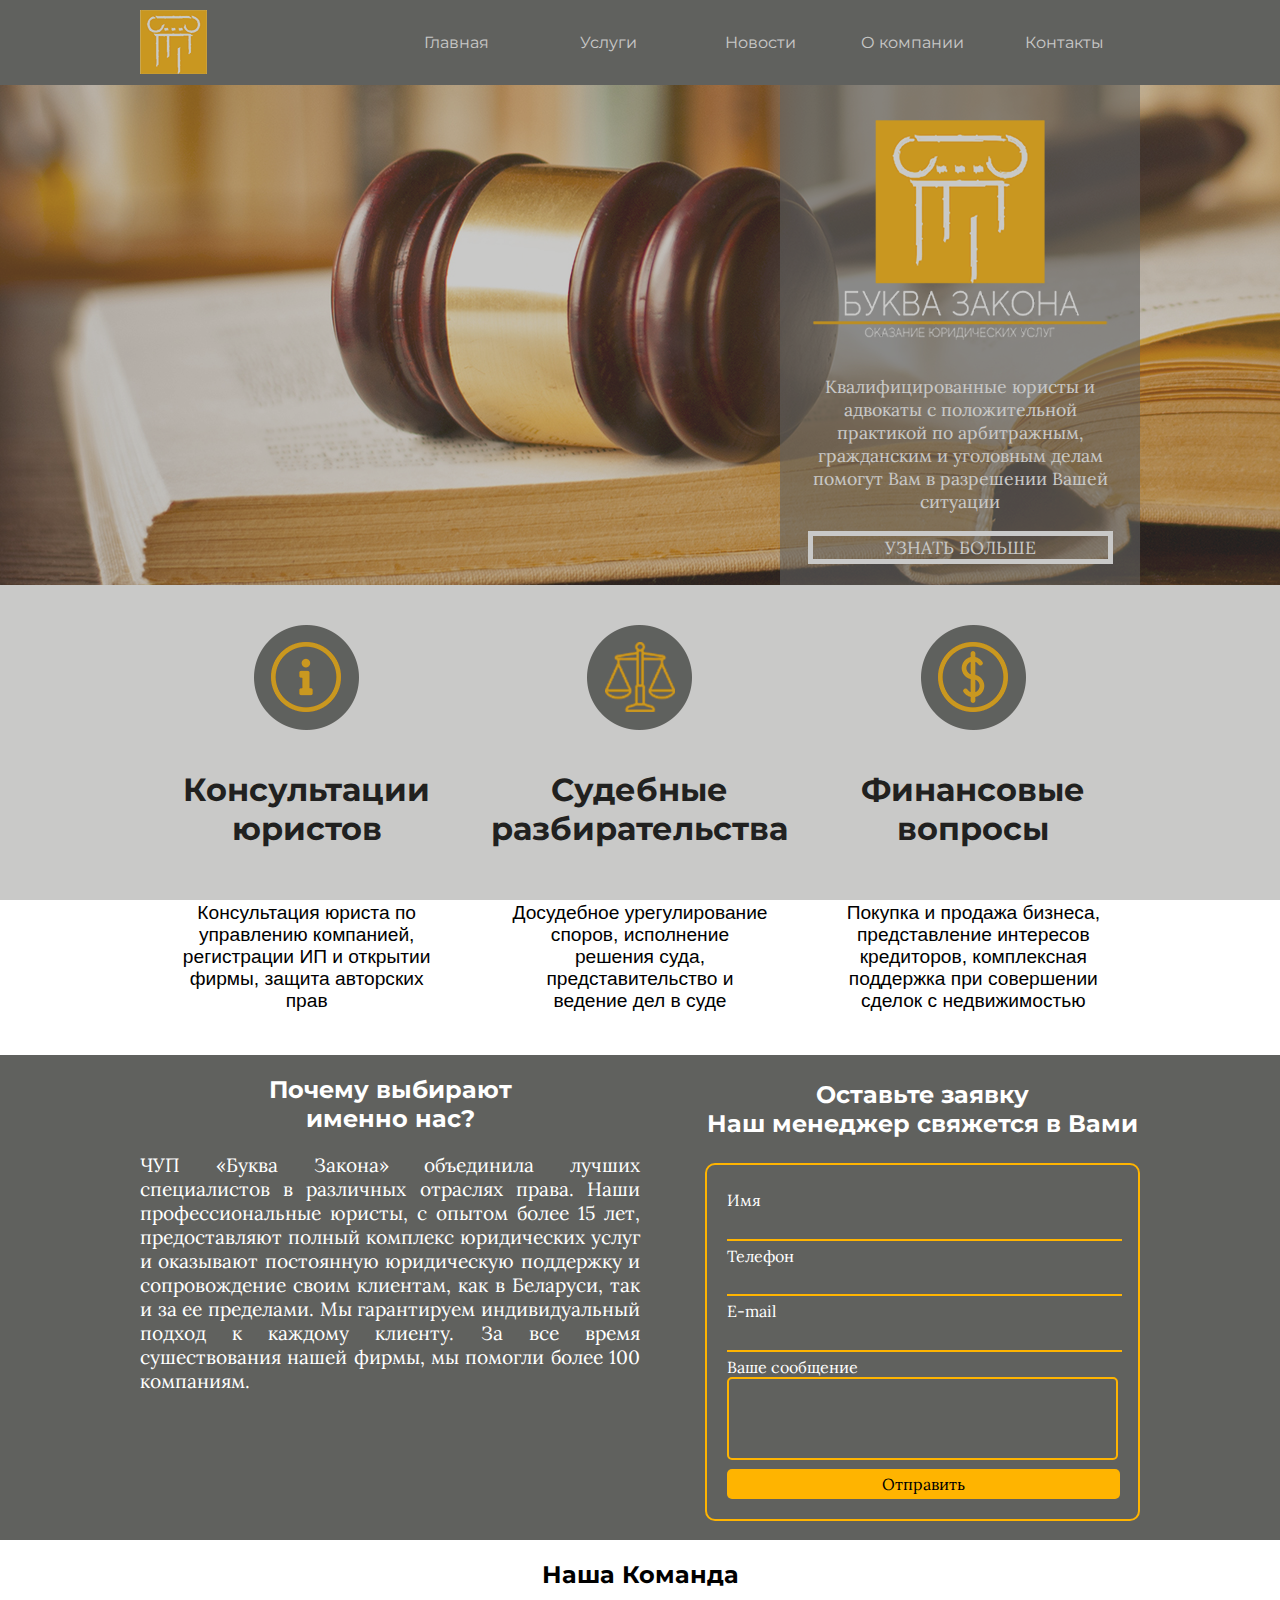
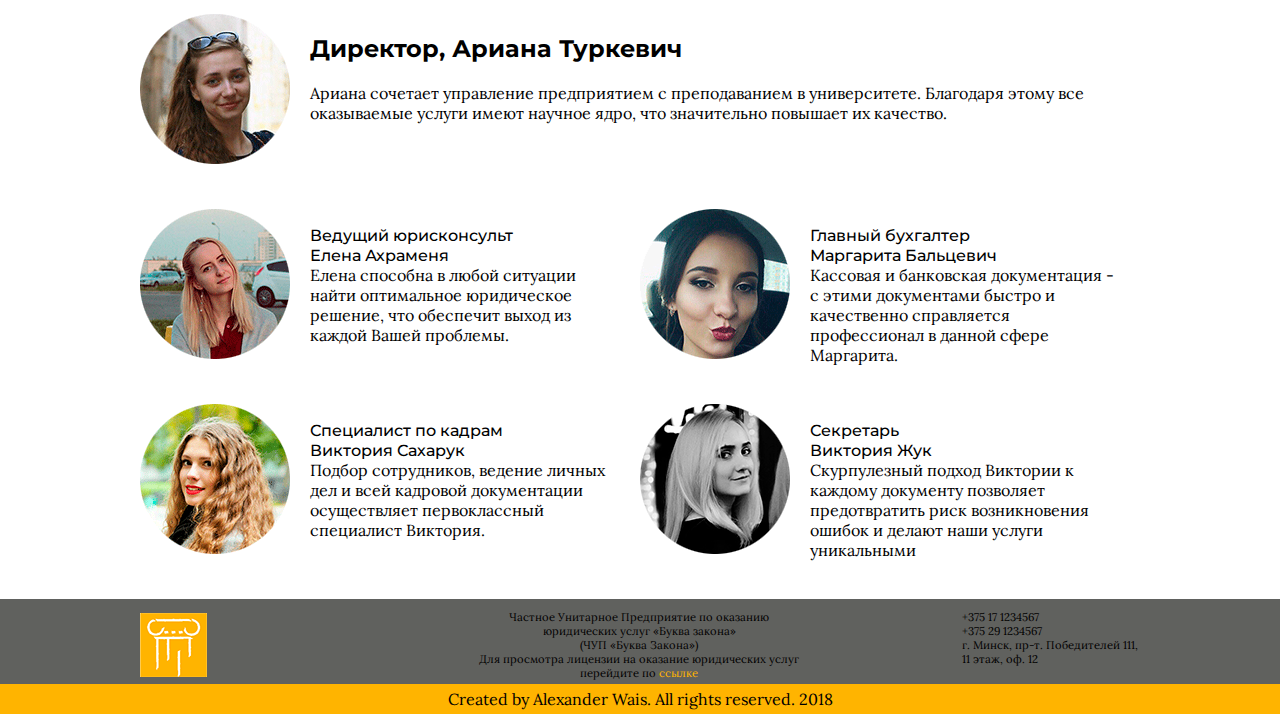
<file: Letter of the Law/index.html>
<!DOCTYPE html>
<html lang="ru">
<head>
    <meta charset="UTF-8">
    <title>Буква закона - Юридические услуги</title>
    <link rel="stylesheet" href="css/style.css">
    <link rel="stylesheet" href="css/loader.css">
    <link href="https://fonts.googleapis.com/css?family=Lora" rel="stylesheet">
    <link href="https://fonts.googleapis.com/css?family=Montserrat:400,500" rel="stylesheet">
     <link rel="shortcut icon" href="img/favicon.ico" type="image/x-icon">
     <script src="https://ajax.googleapis.com/ajax/libs/jquery/3.3.1/jquery.min.js"></script>
     <script src="js/loader.js"></script>
</head>
<body>
   <div class="loaderArea">
   <div class="loader"></div>
</div>
    <div class="header">
        <div class="identation_LR"></div>
        <div class="head">
           <img src="img/Logo_Little.png" alt="Logo">
            <nav>
                <ul>
                    <li><a href="#"><span>Главная</span></a></li>
                    <li><a href="#"><span>Услуги</span></a></li>
                    <li><a href="#"><span>Новости</span></a></li>
                    <li><a href="#"><span>О компании</span></a></li>
                    <li><a href="#"><span>Контакты</span></a></li>
                </ul>
            </nav>
        </div>
        <div class="indenation_LR"></div>
    </div>
    <div class="main_pic">
       <div class="main_content">
        <div class="main_col">
            <img src="img/Logo(white).png" alt="Logo">
            <p>Квалифицированные юристы и адвокаты с положительной практикой по арбитражным, гражданским и уголовным делам помогут Вам в разрешении Вашей ситуации</p>
            <p class="button_more">УЗНАТЬ БОЛЬШЕ</p>
        </div>
        </div>
    </div>
    <div class="main_blocks">
        <div class="main_block">
            <img src="img/Info.png" alt="consultation">
            <h2>Консультации юристов</h2>
            <p>Консультация юриста по управлению компанией, регистрации ИП и открытии фирмы, защита авторских прав</p>
        </div>
        <div class="main_block main_block_text">
            <img src="img/Libra.png" alt="cort">
            <h2>Судебные разбирательства</h2>
            <p>Досудебное урегулирование споров, исполнение решения суда, представительство и ведение дел в суде</p>
        </div>
        <div class="main_block">
            <img src="img/Money.png" alt="money">
            <h2>Финансовые вопросы</h2>
            <p>Покупка и продажа бизнеса, представление интересов кредиторов, комплексная поддержка при совершении сделок с недвижимостью</p>
        </div>
    </div>
    <div class="about_us">
       <div class="identation_LR"></div>
           <div class="form_and_about">
                <div class="about_us_block">
                    <h2>Почему выбирают<br>именно нас?</h2>
                    <p>ЧУП «Буква Закона» объединила лучших специалистов в различных отраслях права. Наши профессиональные юристы, с опытом более 15 лет, предоставляют полный комплекс юридических услуг и оказывают постоянную юридическую поддержку и сопровождение своим клиентам, как в Беларуси, так и за ее пределами. Мы гарантируем индивидуальный подход к каждому клиенту. За все время сушествования нашей фирмы, мы помогли более 100 компаниям. </p>
                </div>
                <div class="form">
                   <h2>Оставьте заявку<br>Наш менеджер свяжется в Вами</h2>
                   <form>
                      <div class="input_form">
                       <label>Имя</label>
                       <input type="text" name="name">
                       </div>
                       <div class="input_form">
                           <label>Телефон</label>
                           <input type="text" name="phone">
                       </div>
                       <div class="input_form">
                           <label>E-mail</label>
                           <input type="text" name="E-mail">
                       </div>
                       <div class="input_form">
                           <label>Ваше сообщение</label>
                           <textarea rows='5' name="massage"></textarea>
                             <div class="submit_card_form">Отправить</div>  
                       </div>
                   </form>
                </div>
            </div>
        <div class="identation_LR"></div>
    </div>
    <div class="our_team_label"><h2>Наша Команда</h2></div>
    <div class="our_team">
            <div class="person">
                <div class="image_person1"><img src="img/Director.png" alt="Director"></div>
                <div class="text_team1">
                <h2>Директор, Ариана Туркевич</h2>
                <p>Ариана сочетает управление предприятием с преподаванием в университете. Благодаря этому все оказываемые услуги имеют научное ядро, что значительно повышает их качество.</p>
                </div>
            </div>
          <div class="person">
               <div class="image_person">
                <img src="img/Urisconsult.png" alt="Urisconsult">
                </div>
                <div class="text_team">
                <p><span>Ведущий юрисконсульт<br>
                Елена Ахраменя</span><br>
                Елена способна в любой ситуации найти оптимальное юридическое решение, что обеспечит выход из каждой Вашей проблемы.</p>
                </div>
            </div>
            <div class="person">
               <div class="image_person">
                <img src="img/Buhgalter.png" alt="Buhgalter">
                </div>
                <div class="text_team">
                <p><span>Главный бухгалтер<br>
                Маргарита Бальцевич</span><br>
                Кассовая и банковская документация - с этими документами быстро и качественно справляется профессионал в данной сфере Маргарита.</p>
                </div>
            </div>
            <div class="person">
               <div class="image_person">
                <img src="img/Kadry.png" alt="Kadry">
                </div>
                <div class="text_team">
                <p><span>Специалист по кадрам<br>
                Виктория Сахарук</span><br>
                Подбор сотрудников, ведение личных дел и всей кадровой документации осуществляет первоклассный специалист Виктория.</p>
                </div>
            </div>
            <div class="person">
               <div class="image_person">
                <img src="img/Secretar.png" alt="Sekretar">
                </div>
                <div class="text_team">
                <p><span>Секретарь<br>
                Виктория Жук</span><br>
                Скурпулезный подход Виктории к каждому документу позволяет предотвратить риск возникновения ошибок и делают наши услуги уникальными</p>
                </div> 
            </div>
    </div>
       <footer>
        <div class="identation_LR"></div>
        <div class="footer">
            <div class="logo_footer">
                <img src="img/Logo_Little.png" alt="logo">
            </div>
            <div class="footer_text">
                <p class="about_footer">Частное Унитарное Предприятие по оказанию<br>
                юридических услуг &#171Буква закона&#187<br>
                (ЧУП &#171Буква Закона&#187)<br>
                <span>Для просмотра лицензии на оказание юридических услуг<br>
                перейдите по <a href="#">ссылке</a></span></p>
            </div>
            <div class="contacts_footer"><p>+375 17 1234567<br>
            +375 29 1234567<br>
            г. Минск, пр-т. Победителей 111,<br>
            11 этаж, оф. 12</p></div>
        </div>
        <div class="identation_LR"></div>
        </footer>
            <p class="copy_right">Сreated by Alexander Wais. All rights reserved. 2018</p>
</body>
</html>
</file>
<file: Letter of the Law/css/style.css>
body {
    margin: 0;
    padding: 0;
}
body p {
    font-family: 'Lora', serif; 
}
body h2 {
    font-family: 'Montserrat', sans-serif;
}
.header {
    width: 100%;
    background-color: #60615e;
    height: 85px;
}
.identation_LR {
    width: auto;
    background-color: #60615e;
}
.head {
    width: 1000px;
    margin: 0 auto;
}
.head nav {
    width: 760px;
    margin: 0 auto;
    float: right;
}
.head img {
   margin: 10px 0 0 0px;
}
.head nav ul {
    list-style-type: none;
    margin: 0;
    padding: 0px;
    width: 760px;
    height: 85px;
    display: flex;
    font-size: 1em;
    font-family: 'Montserrat', sans-serif;
}
.head nav ul>li {
    flex: 1 1 20%;
    transition: 0.3s ease-out;
}
.head nav ul li:hover {
    background-color: #ffe096;
}
.head nav ul>li>a {
    height: 85px;
    display: flex;
    align-items: center;
    margin: auto;
    color: white;
    text-decoration: none;
}
.head nav ul>li>a:hover {
    color: #60615e;
}
nav span {
    display: flex;
    flex: 1 1 100%;
    justify-content: space-around;  
}
.main_pic {
    height: 500px;
    width: auto;
    background-image: url(../img/main_pic.jpg);
}
.main_content {
    width: 1000px;
    height: 500px;
    margin: 0 auto;
}
.main_col {
    width: 360px;
    height: 500px;
    background: rgba(96, 97,97, 0.6);
    float: right;
    margin-right: 0px;
}
.main_col img {
    margin: 35px auto;
    display: block;
}
.main_col p {
    padding: 0 25px;
    display: block;
    text-align: center;
    color: white;
    font-size: 1.1em;
}
.button_more {
    display: block;
    width: 245px;
    padding: 5px;
    margin: 0 auto;
    color: white;
    border: 5px solid white;
    transition: 0.3s ease-out;
}
.button_more:hover {
    border-color: #ffb400;
    background-color: #ffb400;
    border-radius: 10px;
}
.main_blocks {
    display: flex;
    justify-content: space-around;
    width: 1000px;
    height: 470px;
    margin: 0 auto;
}
.main_block {
    width: 33%;
}
.main_block img {
    display: block;
    margin: 40px auto;
}
.main_block h2 {
    display: flex;
    justify-content: center;
    margin: 0 auto;
    font-size: 2em;
    text-align: center;
}
.main_block p {
    display: flex;
    justify-content: center;
    padding: 35px 35px 0 35px;
    font-family: 'Roboto', sans-serif;
    font-size: 1.2em;
    text-align: center;
}
.main_block_text img{
    display: block;
    margin: 40px auto;
}
.main_block_text h2 {
   text-align: center;
}
.main_block_text p {
    text-align:center;
}
.about_us {
    width: 100%;
    background-color: #60615e;
    height: 485px;;
}
.form_and_about h2 {
    color: white;
}
.form_and_about {
    display: flex;
    justify-content: space-around;
    width: 1000px;
    height: 485px;
    margin: 0 auto;
}
.form_and_about>div {
    width: 50%;
}
.about_us_block h2{
    display: block;
    text-align: center;
}
.about_us_block p {
    display: block;
    margin: 0 auto;
    text-align: justify;
    color: white;
    font-size: 1.2em;
}
.form h2 {
    text-align:center;
    margin:25px 0 25px 65px;
    
}
form {
    border: 2px solid #ffb400;
    border-radius: 10px;
    padding: 20px;
    margin:0 0 0 65px;
}
.input_form label {
    display: block;
    padding: 5px 5px 0 0;
    font-family: 'Lora', serif;
    color: white;
}
.input_form input {
    height: 2em;
}
.input_form input,
.input_form textarea {
    width: 100%;
    border-color: #ffb400;
    border-width: 0 0 2px;
    background-color: #60615e;
}
.input_form textarea {
    width: 98%;
    border: 2px solid #ffb400;
    border-radius: 5px;
    resize: none;
}
.submit_card_form {
    text-align: center;
    cursor: pointer;
    width: 98%;
    background: #ffb400;
    border-radius: 5px;
    padding: 5px;
    margin: 5px 0 0 0;
    font-family: 'Lora', serif;

}
.our_team_label {
    display: block;
    width: 1000px;
    margin: 0 auto;
    text-align: center;
}
.our_team {
    width: 1000px;
    height: 590px;
    margin: 0 auto;
    display: flex;
    flex-wrap: wrap;
}
.our_team span {
    font-family: 'Montserrat', sans-serif;
    font-weight: 500;
}
.person:nth-child(1) {
    width: 100%;
}
.person:nth-child(1) {
    margin-top: 5px;
}
.person {
    display: flex;
    width: 50%;
    margin-bottom: 20px;
}
.image_person,
.image_person1 {
    display: inline-block;
}
.text_team {
    padding-right: 20px;
}
.text_team,
.text_team1 {
    display: inline-block;
    width: auto;
    margin-left: 20px; 
    height: 150px;
}
footer {
    width: 100%;
    height: 85px;
    background-color: #60615e;
}
.footer {
    width: 1000px;
    height: 85px;
    margin: 0 auto;
    background-color: #60615e;
}
.footer_text {
    font-size: 0.7em;
    display: inline-block;
    width: 33%;
    text-align: center;
}
.footer_text a {
    text-decoration: none;
    color: #ffb400;
}
.footer_text p {
    vertical-align: middle;
}
.contacts_footer {
    font-size: 0.7em;
    display: inline-block;
    width: 33%;
    text-align: left;
}
.contacts_footer p {
    display: block;
    float: right;
    vertical-align: middle;

}
.logo_footer {
    display: inline-block;
    width: 33%;
    padding-top: 10px;
}
.copy_right {
    text-align: center;
    margin: 0;
    background-color: #ffb400;
    padding: 5px;
}
</file>
<file: Letter of the Law/css/loader.css>
.loaderArea {
  background: #60615e;
  overflow: hidden;
  position: fixed;
  left: 0;
  top: 0;
  right:0;
  bottom:0;
  z-index: 100000;
}
.loader {
  height: 40px;
  width: 40px;
  position: absolute;
  left: 50%;
  margin-left: -20px;
  top: 50%;
  margin-top: -20px;
}
 
.loader:before,
.loader:after {
  content: "";
  height: 40px;
  width: 40px;
  border: 8px solid #ffb400;
  border-radius: 10px;
  position: absolute;
  top: 0;
}
.loader:before {
  animation: animate 2s infinite linear;
}
 
@keyframes animate {
  0% {
    transform: rotate(0) skew(0);
  }
   
  100% {
    transform: rotate(180deg) skew(360deg);
  }
}
 
 
.loader:after {
  animation: animate2 2s infinite linear;
}
 
@keyframes animate2 {
  0% {
    transform: rotate(0) skew(0);
  }
   
  100% {
    transform: rotate(-180deg) skew(-360deg);
  }
}
</file>
